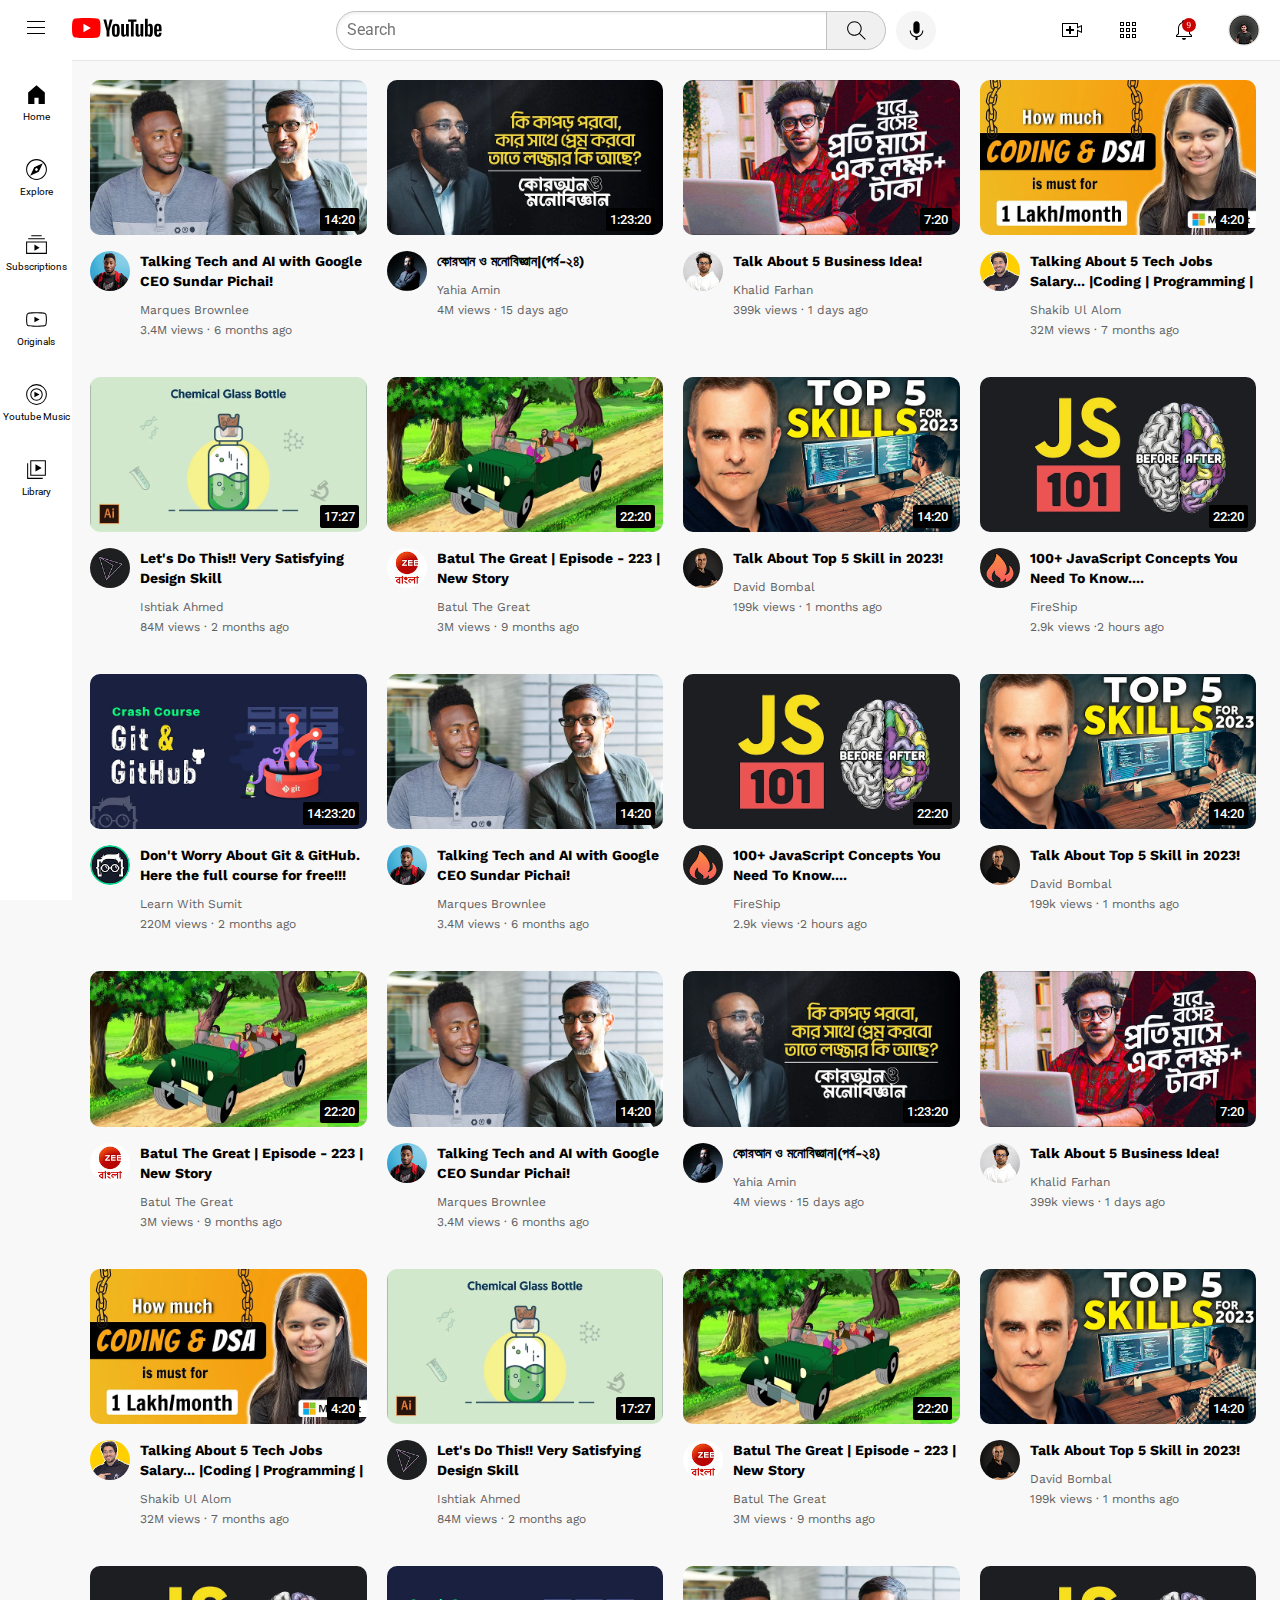
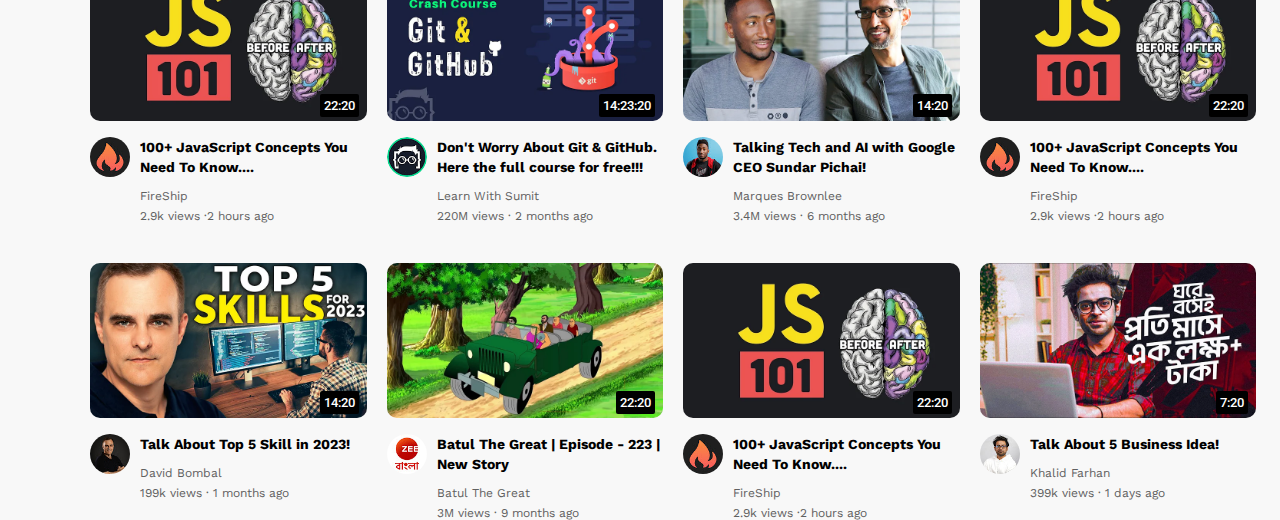
<file: index.html>
<!DOCTYPE html>
<html lang="en">

<head>
    <meta charset="UTF-8">
    <meta http-equiv="X-UA-Compatible" content="IE=edge">
    <meta name="viewport" content="width=device-width, initial-scale=1.0">
    <title>Youtube Clone</title>
    <link rel="stylesheet" href="Styles/youtube-body.css">
    <link rel="stylesheet" href="Styles/general.css">
    <link rel="stylesheet" href="Styles/header.css">
    <link rel="stylesheet" href="Styles/sidebar.css">
    <link rel="preconnect" href="https://fonts.googleapis.com">
    <link rel="preconnect" href="https://fonts.gstatic.com" crossorigin>
    <link
        href="https://fonts.googleapis.com/css2?family=Poppins&family=Roboto:wght@400;500;700&family=Work+Sans:wght@400;700&display=swap"
        rel="stylesheet">
</head>

<body>

    <div class="sidebar">
        <div class="sidebar-link">
            <img src="sidebar-icon/home.svg" alt="">
            <div>Home</div>
        </div>
        <div class="sidebar-link">
            <img src="sidebar-icon/explore.svg" alt="">
            <div>Explore</div>
        </div>
        <div class="sidebar-link">
            <img src="sidebar-icon/subscriptions.svg" alt="">
            <div>Subscriptions</div>
        </div>
        <div class="sidebar-link">
            <img src="sidebar-icon/originals.svg" alt="">
            <div>Originals</div>
        </div>
        <div class="sidebar-link">
            <img src="sidebar-icon/youtube-music.svg" alt="">
            <div>Youtube Music</div>
        </div>
        <div class="sidebar-link">
            <img src="sidebar-icon/library.svg" alt="">
            <div>Library</div>
        </div>
    </div>
    <div class="header">
        <div class="left-section">
            <div>
                <img class="hamburger-menu" src="icons/hamburger-menu.svg" alt="">
                <img class="youtube-logo" src="icons/youtube-logo.svg" alt="">
            </div>
        </div>
        <div class="middle-section">
            <input class="search-bar" type="text" placeholder="Search">
            <button class="search-button">
                <img class="search-icon" src="icons/search.svg" alt="">
                <div class="tooltip">Search</div>
            </button>
            <button class="voice-search-button">
                <img class="voice-search-icon" src="icons/notifications.svg " alt="">
                <div class="tooltip">Search With Your Voice</div>
            </button>
        </div>
        <div class="right-section">
            <div class="upload-icon-container">

                <img class="upload-icon" src="icons/upload.svg" alt="">
                <div class="tooltip">Create</div>

            </div>
            <div class="apps-container">
                <img class="youtube-apps-icon" src="icons/youtube-apps.svg" alt="">
                <div class="tooltip">Apps</div>
            </div>
            <div class="notification-icon-container">
                <img class="notifi-icon" src="icons/notifi.svg" alt="">
                <div class="notification-number">9</div>
                <div class="tooltip">Notifications</div>
            </div>
            <img class="current-user-picture" src="pictures/propic.jpg" alt="">
        </div>

    </div>


    <div class="video-grid">

        <div class="video-preview">
            <div class="thumbnail-row">
                <img class="thumbnail" src="pictures/thumbnail-1.webp" alt="thumbnail-1">
                <div class="video-time">14:20</div>
            </div>
            <div class="video-info-grid">
                <div class="channel-picture">
                    <img class="profile-picture" src="pictures/channel-1.jpeg" alt="">
                </div>

                <div class="video-info">
                    <p class="video-title">Talking Tech and AI with Google CEO Sundar Pichai!</p>
                    <p class="video-author">Marques Brownlee</p>
                    <p class="video-stats">3.4M views &#183; 6 months ago</p>
                </div>
            </div>
        </div>

        <div class="video-preview">
            <div class="thumbnail-row">
                <img class="thumbnail" src="pictures/thumbnail-3.webp" alt="thumbnail-1">
                <div class="video-time">1:23:20</div>
            </div>
            <div class="video-info-grid">
                <div class="channel-picture">
                    <img class="profile-picture" src="pictures/yahiaamin.jpg" alt="">
                </div>

                <div class="video-info">
                    <p class="video-title">কোরআন ও মনোবিজ্ঞান|(পর্ব-২৪)</p>
                    <p class="video-author">Yahia Amin</p>
                    <p class="video-stats">4M views &#183; 15 days ago</p>
                </div>
            </div>
        </div>

        <div class="video-preview">
            <div class="thumbnail-row">
                <img class="thumbnail" src="pictures/thumbnail-4.webp" alt="thumbnail-1">
                <div class="video-time">7:20</div>
            </div>
            <div class="video-info-grid">
                <div class="channel-picture">
                    <img class="profile-picture" src="pictures/khalidfarhan.jpg" alt="">
                </div>

                <div class="video-info">
                    <p class="video-title">Talk About 5 Business Idea!</p>
                    <p class="video-author">Khalid Farhan</p>
                    <p class="video-stats">399k views &#183; 1 days ago</p>
                </div>
            </div>
        </div>

        <div class="video-preview">
            <div class="thumbnail-row">
                <img class="thumbnail" src="pictures/thumbnail-5.webp" alt="thumbnail-1">
                <div class="video-time">4:20</div>
            </div>
            <div class="video-info-grid">
                <div class="channel-picture">
                    <img class="profile-picture" src="pictures/apnacollege.jpg" alt="">
                </div>

                <div class="video-info">
                    <p class="video-title">Talking About 5 Tech Jobs Salary...
                        |Coding | Programming |
                    </p>
                    <p class="video-author">Shakib Ul Alom</p>
                    <p class="video-stats">32M views &#183; 7 months ago</p>
                </div>
            </div>
        </div>

        <div class="video-preview">
            <div class="thumbnail-row">
                <img class="thumbnail" src="pictures/thumbnail-6.webp" alt="thumbnail-1">
                <div class="video-time">17:27</div>
            </div>
            <div class="video-info-grid">
                <div class="channel-picture">
                    <img class="profile-picture" src="pictures/design.jpg" alt="">
                </div>

                <div class="video-info">
                    <p class="video-title">Let's Do This!! Very Satisfying Design Skill</p>
                    <p class="video-author">Ishtiak Ahmed</p>
                    <p class="video-stats">84M views &#183; 2 months ago</p>
                </div>
            </div>
        </div>

        <div class="video-preview">
            <div class="thumbnail-row">
                <img class="thumbnail" src="pictures/thumbnail-7.webp" alt="thumbnail-1">
                <div class="video-time">22:20</div>
            </div>
            <div class="video-info-grid">
                <div class="channel-picture">
                    <img class="profile-picture" src="pictures/zee.jpg" alt="">
                </div>

                <div class="video-info">
                    <p class="video-title">Batul The Great | Episode - 223 | New Story</p>
                    <p class="video-author">Batul The Great</p>
                    <p class="video-stats">3M views &#183; 9 months ago</p>
                </div>
            </div>
        </div>

        <div class="video-preview">
            <div class="thumbnail-row">
                <img class="thumbnail" src="pictures/thumbnail-8.webp" alt="thumbnail-1">
                <div class="video-time">14:20</div>
            </div>
            <div class="video-info-grid">
                <div class="channel-picture">
                    <img class="profile-picture" src="pictures/davidbombal.jpg" alt="">
                </div>

                <div class="video-info">
                    <p class="video-title">Talk About Top 5 Skill in 2023!</p>
                    <p class="video-author">David Bombal</p>
                    <p class="video-stats">199k views &#183; 1 months ago</p>
                </div>
            </div>
        </div>

        <div class="video-preview">
            <div class="thumbnail-row">
                <img class="thumbnail" src="pictures/thumbnail-9.webp" alt="thumbnail-1">
                <div class="video-time">22:20</div>
            </div>
            <div class="video-info-grid">
                <div class="channel-picture">
                    <img class="profile-picture" src="pictures/fireship.jpg" alt="">
                </div>

                <div class="video-info">
                    <p class="video-title">100+ JavaScript Concepts You Need To Know....</p>
                    <p class="video-author">FireShip</p>
                    <p class="video-stats">2.9k views &#183;2 hours ago</p>
                </div>
            </div>
        </div>

        <div class="video-preview">
            <div class="thumbnail-row">
                <img class="thumbnail" src="pictures/thumbnail-10.webp" alt="thumbnail-1">
                <div class="video-time">14:23:20</div>
            </div>
            <div class="video-info-grid">
                <div class="channel-picture">
                    <img class="profile-picture" src="pictures/learn.jpg" alt="">
                </div>

                <div class="video-info">
                    <p class="video-title">Don't Worry About Git & GitHub. Here the full course for free!!!</p>
                    <p class="video-author">Learn With Sumit</p>
                    <p class="video-stats">220M views &#183; 2 months ago</p>
                </div>
            </div>
        </div>

        <div class="video-preview">
            <div class="thumbnail-row">
                <img class="thumbnail" src="pictures/thumbnail-1.webp" alt="thumbnail-1">
                <div class="video-time">14:20</div>
            </div>
            <div class="video-info-grid">
                <div class="channel-picture">
                    <img class="profile-picture" src="pictures/channel-1.jpeg" alt="">
                </div>

                <div class="video-info">
                    <p class="video-title">Talking Tech and AI with Google CEO Sundar Pichai!</p>
                    <p class="video-author">Marques Brownlee</p>
                    <p class="video-stats">3.4M views &#183; 6 months ago</p>
                </div>
            </div>
        </div>

        <div class="video-preview">
            <div class="thumbnail-row">
                <img class="thumbnail" src="pictures/thumbnail-9.webp" alt="thumbnail-1">
                <div class="video-time">22:20</div>
            </div>
            <div class="video-info-grid">
                <div class="channel-picture">
                    <img class="profile-picture" src="pictures/fireship.jpg" alt="">
                </div>

                <div class="video-info">
                    <p class="video-title">100+ JavaScript Concepts You Need To Know....</p>
                    <p class="video-author">FireShip</p>
                    <p class="video-stats">2.9k views &#183;2 hours ago</p>
                </div>
            </div>
        </div>

        <div class="video-preview">
            <div class="thumbnail-row">
                <img class="thumbnail" src="pictures/thumbnail-8.webp" alt="thumbnail-1">
                <div class="video-time">14:20</div>
            </div>
            <div class="video-info-grid">
                <div class="channel-picture">
                    <img class="profile-picture" src="pictures/davidbombal.jpg" alt="">
                </div>

                <div class="video-info">
                    <p class="video-title">Talk About Top 5 Skill in 2023!</p>
                    <p class="video-author">David Bombal</p>
                    <p class="video-stats">199k views &#183; 1 months ago</p>
                </div>
            </div>
        </div>

        <div class="video-preview">
            <div class="thumbnail-row">
                <img class="thumbnail" src="pictures/thumbnail-7.webp" alt="thumbnail-1">
                <div class="video-time">22:20</div>
            </div>
            <div class="video-info-grid">
                <div class="channel-picture">
                    <img class="profile-picture" src="pictures/zee.jpg" alt="">
                </div>

                <div class="video-info">
                    <p class="video-title">Batul The Great | Episode - 223 | New Story</p>
                    <p class="video-author">Batul The Great</p>
                    <p class="video-stats">3M views &#183; 9 months ago</p>
                </div>
            </div>
        </div>

        <div class="video-preview">
            <div class="thumbnail-row">
                <img class="thumbnail" src="pictures/thumbnail-1.webp" alt="thumbnail-1">
                <div class="video-time">14:20</div>
            </div>
            <div class="video-info-grid">
                <div class="channel-picture">
                    <img class="profile-picture" src="pictures/channel-1.jpeg" alt="">
                </div>

                <div class="video-info">
                    <p class="video-title">Talking Tech and AI with Google CEO Sundar Pichai!</p>
                    <p class="video-author">Marques Brownlee</p>
                    <p class="video-stats">3.4M views &#183; 6 months ago</p>
                </div>
            </div>
        </div>

        <div class="video-preview">
            <div class="thumbnail-row">
                <img class="thumbnail" src="pictures/thumbnail-3.webp" alt="thumbnail-1">
                <div class="video-time">1:23:20</div>
            </div>
            <div class="video-info-grid">
                <div class="channel-picture">
                    <img class="profile-picture" src="pictures/yahiaamin.jpg" alt="">
                </div>

                <div class="video-info">
                    <p class="video-title">কোরআন ও মনোবিজ্ঞান|(পর্ব-২৪)</p>
                    <p class="video-author">Yahia Amin</p>
                    <p class="video-stats">4M views &#183; 15 days ago</p>
                </div>
            </div>
        </div>

        <div class="video-preview">
            <div class="thumbnail-row">
                <img class="thumbnail" src="pictures/thumbnail-4.webp" alt="thumbnail-1">
                <div class="video-time">7:20</div>
            </div>
            <div class="video-info-grid">
                <div class="channel-picture">
                    <img class="profile-picture" src="pictures/khalidfarhan.jpg" alt="">
                </div>

                <div class="video-info">
                    <p class="video-title">Talk About 5 Business Idea!</p>
                    <p class="video-author">Khalid Farhan</p>
                    <p class="video-stats">399k views &#183; 1 days ago</p>
                </div>
            </div>
        </div>

        <div class="video-preview">
            <div class="thumbnail-row">
                <img class="thumbnail" src="pictures/thumbnail-5.webp" alt="thumbnail-1">
                <div class="video-time">4:20</div>
            </div>
            <div class="video-info-grid">
                <div class="channel-picture">
                    <img class="profile-picture" src="pictures/apnacollege.jpg" alt="">
                </div>

                <div class="video-info">
                    <p class="video-title">Talking About 5 Tech Jobs Salary...
                        |Coding | Programming |
                    </p>
                    <p class="video-author">Shakib Ul Alom</p>
                    <p class="video-stats">32M views &#183; 7 months ago</p>
                </div>
            </div>
        </div>

        <div class="video-preview">
            <div class="thumbnail-row">
                <img class="thumbnail" src="pictures/thumbnail-6.webp" alt="thumbnail-1">
                <div class="video-time">17:27</div>
            </div>
            <div class="video-info-grid">
                <div class="channel-picture">
                    <img class="profile-picture" src="pictures/design.jpg" alt="">
                </div>

                <div class="video-info">
                    <p class="video-title">Let's Do This!! Very Satisfying Design Skill</p>
                    <p class="video-author">Ishtiak Ahmed</p>
                    <p class="video-stats">84M views &#183; 2 months ago</p>
                </div>
            </div>
        </div>

        <div class="video-preview">
            <div class="thumbnail-row">
                <img class="thumbnail" src="pictures/thumbnail-7.webp" alt="thumbnail-1">
                <div class="video-time">22:20</div>
            </div>
            <div class="video-info-grid">
                <div class="channel-picture">
                    <img class="profile-picture" src="pictures/zee.jpg" alt="">
                </div>

                <div class="video-info">
                    <p class="video-title">Batul The Great | Episode - 223 | New Story</p>
                    <p class="video-author">Batul The Great</p>
                    <p class="video-stats">3M views &#183; 9 months ago</p>
                </div>
            </div>
        </div>

        <div class="video-preview">
            <div class="thumbnail-row">
                <img class="thumbnail" src="pictures/thumbnail-8.webp" alt="thumbnail-1">
                <div class="video-time">14:20</div>
            </div>
            <div class="video-info-grid">
                <div class="channel-picture">
                    <img class="profile-picture" src="pictures/davidbombal.jpg" alt="">
                </div>

                <div class="video-info">
                    <p class="video-title">Talk About Top 5 Skill in 2023!</p>
                    <p class="video-author">David Bombal</p>
                    <p class="video-stats">199k views &#183; 1 months ago</p>
                </div>
            </div>
        </div>

        <div class="video-preview">
            <div class="thumbnail-row">
                <img class="thumbnail" src="pictures/thumbnail-9.webp" alt="thumbnail-1">
                <div class="video-time">22:20</div>
            </div>
            <div class="video-info-grid">
                <div class="channel-picture">
                    <img class="profile-picture" src="pictures/fireship.jpg" alt="">
                </div>

                <div class="video-info">
                    <p class="video-title">100+ JavaScript Concepts You Need To Know....</p>
                    <p class="video-author">FireShip</p>
                    <p class="video-stats">2.9k views &#183;2 hours ago</p>
                </div>
            </div>
        </div>

        <div class="video-preview">
            <div class="thumbnail-row">
                <img class="thumbnail" src="pictures/thumbnail-10.webp" alt="thumbnail-1">
                <div class="video-time">14:23:20</div>
            </div>
            <div class="video-info-grid">
                <div class="channel-picture">
                    <img class="profile-picture" src="pictures/learn.jpg" alt="">
                </div>

                <div class="video-info">
                    <p class="video-title">Don't Worry About Git & GitHub. Here the full course for free!!!</p>
                    <p class="video-author">Learn With Sumit</p>
                    <p class="video-stats">220M views &#183; 2 months ago</p>
                </div>
            </div>
        </div>

        <div class="video-preview">
            <div class="thumbnail-row">
                <img class="thumbnail" src="pictures/thumbnail-1.webp" alt="thumbnail-1">
                <div class="video-time">14:20</div>
            </div>
            <div class="video-info-grid">
                <div class="channel-picture">
                    <img class="profile-picture" src="pictures/channel-1.jpeg" alt="">
                </div>

                <div class="video-info">
                    <p class="video-title">Talking Tech and AI with Google CEO Sundar Pichai!</p>
                    <p class="video-author">Marques Brownlee</p>
                    <p class="video-stats">3.4M views &#183; 6 months ago</p>
                </div>
            </div>
        </div>

        <div class="video-preview">
            <div class="thumbnail-row">
                <img class="thumbnail" src="pictures/thumbnail-9.webp" alt="thumbnail-1">
                <div class="video-time">22:20</div>
            </div>
            <div class="video-info-grid">
                <div class="channel-picture">
                    <img class="profile-picture" src="pictures/fireship.jpg" alt="">
                </div>

                <div class="video-info">
                    <p class="video-title">100+ JavaScript Concepts You Need To Know....</p>
                    <p class="video-author">FireShip</p>
                    <p class="video-stats">2.9k views &#183;2 hours ago</p>
                </div>
            </div>
        </div>

        <div class="video-preview">
            <div class="thumbnail-row">
                <img class="thumbnail" src="pictures/thumbnail-8.webp" alt="thumbnail-1">
                <div class="video-time">14:20</div>
            </div>
            <div class="video-info-grid">
                <div class="channel-picture">
                    <img class="profile-picture" src="pictures/davidbombal.jpg" alt="">
                </div>

                <div class="video-info">
                    <p class="video-title">Talk About Top 5 Skill in 2023!</p>
                    <p class="video-author">David Bombal</p>
                    <p class="video-stats">199k views &#183; 1 months ago</p>
                </div>
            </div>
        </div>

        <div class="video-preview">
            <div class="thumbnail-row">
                <img class="thumbnail" src="pictures/thumbnail-7.webp" alt="thumbnail-1">
                <div class="video-time">22:20</div>
            </div>
            <div class="video-info-grid">
                <div class="channel-picture">
                    <img class="profile-picture" src="pictures/zee.jpg" alt="">
                </div>

                <div class="video-info">
                    <p class="video-title">Batul The Great | Episode - 223 | New Story</p>
                    <p class="video-author">Batul The Great</p>
                    <p class="video-stats">3M views &#183; 9 months ago</p>
                </div>
            </div>
        </div>


        <div class="video-preview">
            <div class="thumbnail-row">
                <img class="thumbnail" src="pictures/thumbnail-9.webp" alt="thumbnail-1">
                <div class="video-time">22:20</div>
            </div>
            <div class="video-info-grid">
                <div class="channel-picture">
                    <img class="profile-picture" src="pictures/fireship.jpg" alt="">
                </div>

                <div class="video-info">
                    <p class="video-title">100+ JavaScript Concepts You Need To Know....</p>
                    <p class="video-author">FireShip</p>
                    <p class="video-stats">2.9k views &#183;2 hours ago</p>
                </div>
            </div>
        </div>

        <div class="video-preview">
            <div class="thumbnail-row">
                <img class="thumbnail" src="pictures/thumbnail-4.webp" alt="thumbnail-1">
                <div class="video-time">7:20</div>
            </div>
            <div class="video-info-grid">
                <div class="channel-picture">
                    <img class="profile-picture" src="pictures/khalidfarhan.jpg" alt="">
                </div>

                <div class="video-info">
                    <p class="video-title">Talk About 5 Business Idea!</p>
                    <p class="video-author">Khalid Farhan</p>
                    <p class="video-stats">399k views &#183; 1 days ago</p>
                </div>
            </div>
        </div>



    </div>

</body>

</html>
</file>
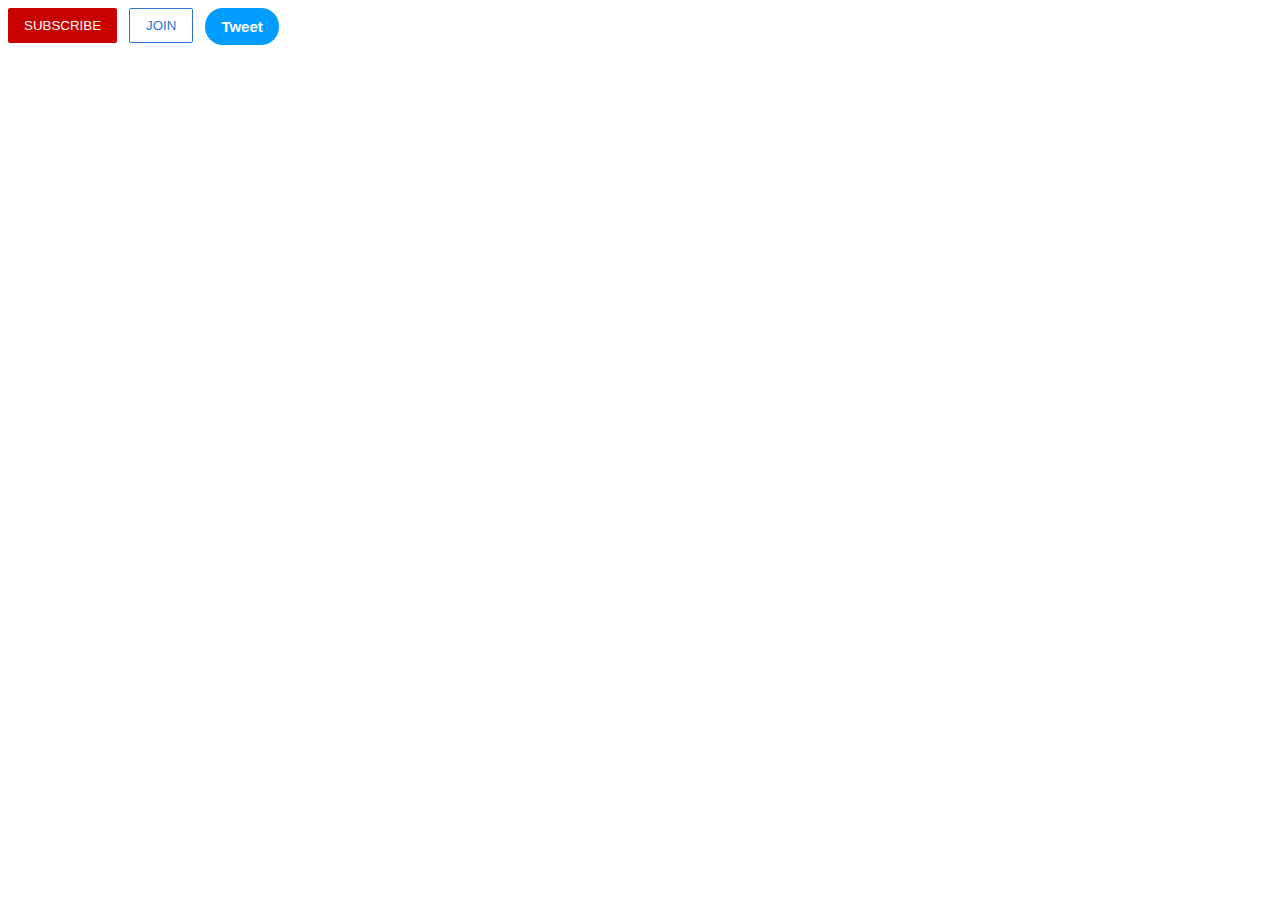
<file: buttons.html>
<!DOCTYPE html>
<html lang="en">
<head>
    <meta charset="UTF-8">
    <meta http-equiv="X-UA-Compatible" content="IE=edge">
    <meta name="viewport" content="width=device-width, initial-scale=1.0">
    <title>Buttons Work</title>
    <link rel="stylesheet" href="buttonns.css">
</head>
<body>
    <button class="subscribe-button">SUBSCRIBE</button>
    <button class="join-button">JOIN</button>
    <button class="tweet-button">Tweet</button>
</body>
</html>
</file>
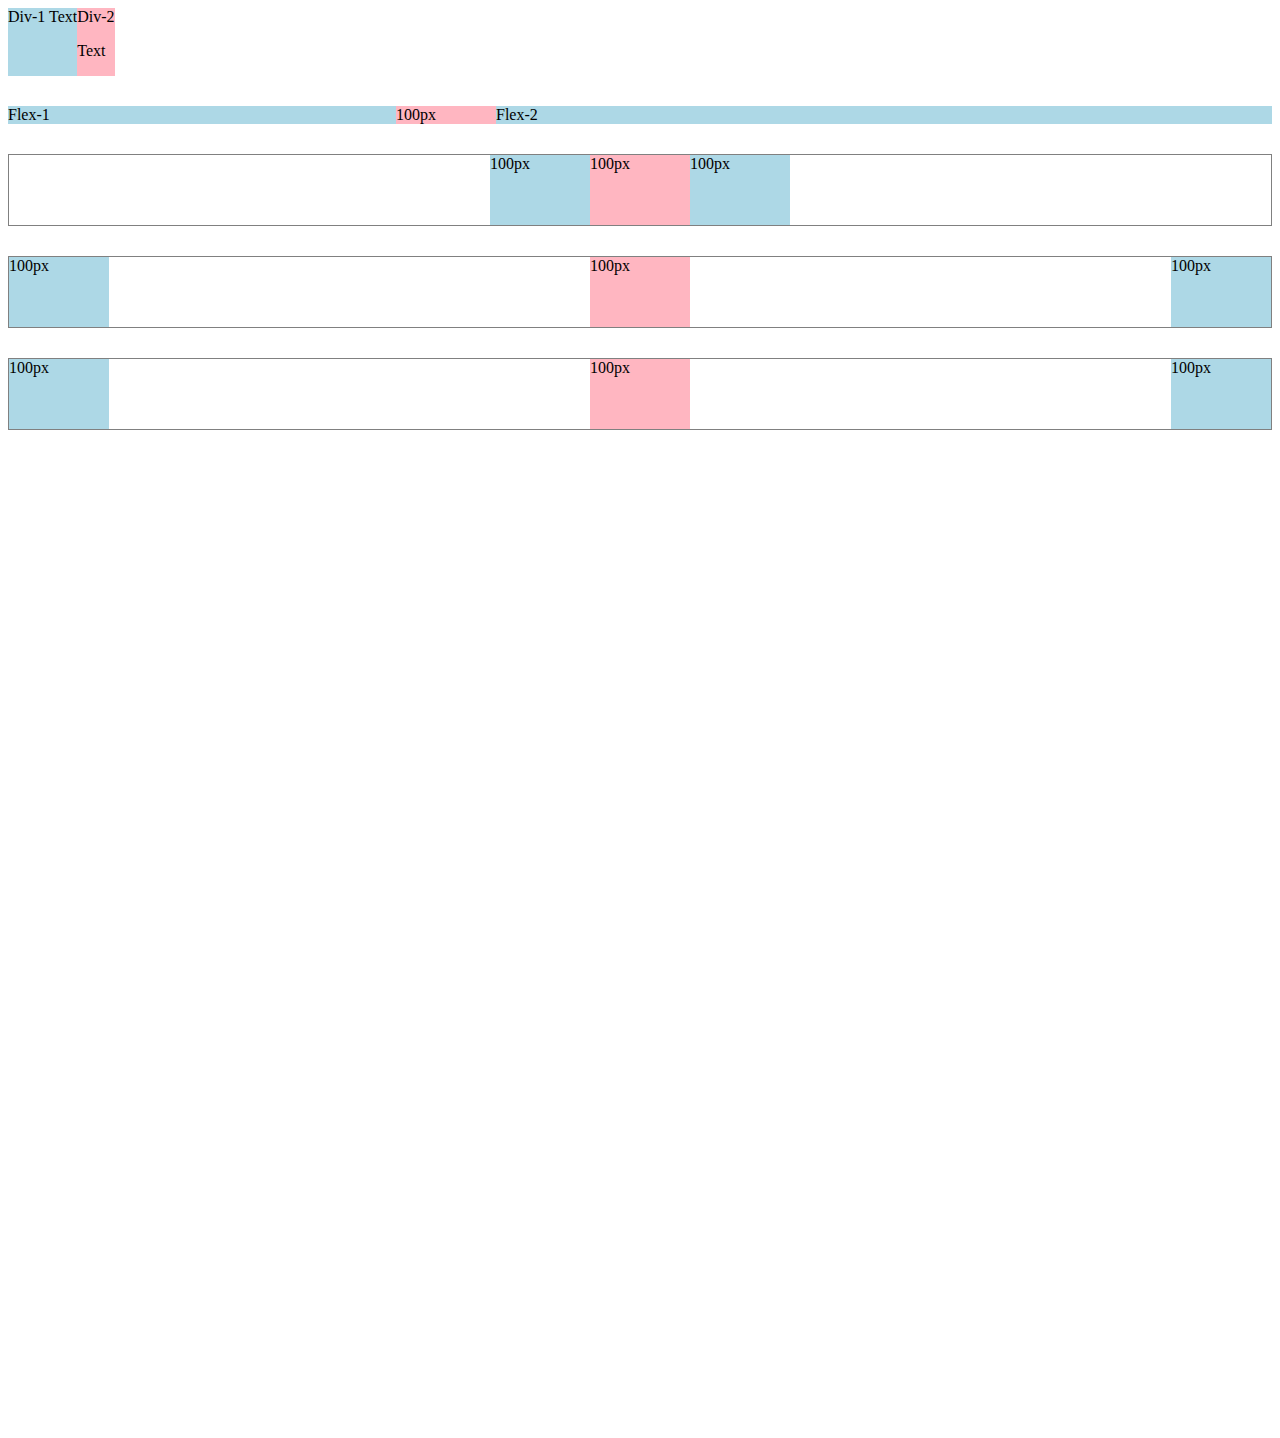
<file: flexbox.html>
<!DOCTYPE html>
<html lang="en">

<head>
    <meta charset="UTF-8">
    <meta http-equiv="X-UA-Compatible" content="IE=edge">
    <meta name="viewport" content="width=device-width, initial-scale=1.0">
    <title>Flexbox Practice</title>
</head>

<body style="padding-bottom: 1000px;">
    <div style="display: flex; flex-direction: row;">
        <div style="background-color: lightblue;">Div-1 Text</div>
        <div style="background-color: lightpink;">Div-2 <p>Text</p>
        </div>
    </div>

    <div style="display: flex; flex-direction: row; margin-top: 30px;">
        <div style="background-color: lightblue; flex: 1;">Flex-1</div>
        <div style="background-color: lightpink; width: 100px;">100px</div>
        <div style="background-color: lightblue; flex: 2;">Flex-2</div>

    </div>

    <div style="display: flex; 
    flex-direction: row; margin-top: 30px;
    justify-content: center;
    height: 70px;
    border: 1px solid gray;
    ">
        <div style="background-color: lightblue; width: 100px;">100px</div>
        <div style="background-color: lightpink; width: 100px;">100px</div>
        <div style="background-color: lightblue; width: 100px;">100px</div>

    </div>

    <div style="display: flex; 
    flex-direction: row; margin-top: 30px;
    justify-content: space-between;
    height: 70px;
    border: 1px solid gray;
    ">
        <div style="background-color: lightblue; width: 100px;">100px</div>
        <div style="background-color: lightpink; width: 100px;">100px</div>
        <div style="background-color: lightblue; width: 100px;">100px</div>

    </div>

    <div style="display: flex; 
    flex-direction: row; margin-top: 30px;
    justify-content: space-between;
    align-items: stretch;
    height: 70px;
    border: 1px solid gray;
    ">
        <div style="background-color: lightblue; width: 100px;">100px</div>
        <div style="background-color: lightpink; width: 100px;">100px</div>
        <div style="background-color: lightblue; width: 100px;">100px</div>

    </div>
</body>

</html>
</file>
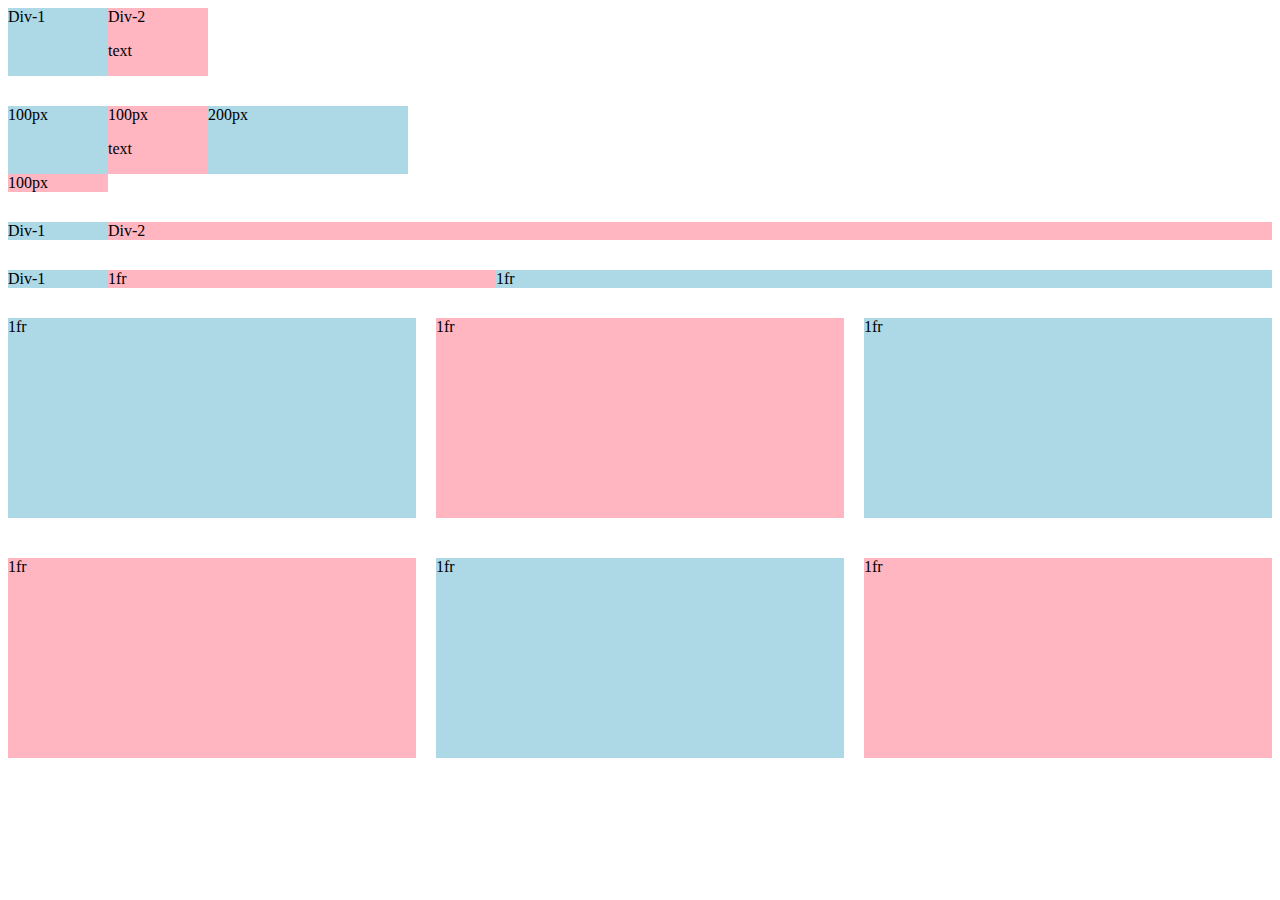
<file: grid.html>
<!DOCTYPE html>
<html lang="en">

<head>
    <meta charset="UTF-8">
    <meta http-equiv="X-UA-Compatible" content="IE=edge">
    <meta name="viewport" content="width=device-width, initial-scale=1.0">
    <title>Document</title>
</head>

<body style=" margin-bottom: 50px;">
    <div style="display: grid; grid-template-columns: 100px 100px;">
        <div style="background-color: lightblue;">Div-1</div>
        <div style="background-color: lightpink;">Div-2 <p>text</p>
        </div>
    </div>


    <div style="margin-top:30px; display: grid; grid-template-columns: 100px 100px 200px; ">
        <div style="background-color: lightblue;">100px</div>
        <div style="background-color: lightpink;">100px <p>text</p>
        </div>
        <div style="background-color: lightblue;">200px</div>
        <div style="background-color: lightpink;">100px</div>
    </div>

    <div style="margin-top:30px; display: grid; grid-template-columns: 100px 1fr; ">
        <div style="background-color: lightblue;">Div-1</div>
        <div style="background-color: lightpink;">Div-2</div>
    </div>

    <div style="margin-top:30px; display: grid; grid-template-columns: 100px 1fr 2fr; ">
        <div style="background-color: lightblue;">Div-1</div>
        <div style="background-color: lightpink;">1fr</div>
        <div style="background-color: lightblue;">1fr</div>
    </div>

    <div style="margin-top:30px; display: grid; grid-template-columns: 1fr 1fr 1fr; column-gap: 20px; row-gap: 40px; ">
        <div style="background-color: lightblue; height: 200px; ">1fr</div>
        <div style="background-color: lightpink;height: 200px; ">1fr</div>
        <div style="background-color: lightblue;height: 200px; ">1fr</div>
        <div style="background-color: lightpink;height: 200px; ">1fr</div>
        <div style="background-color: lightblue;height: 200px; ">1fr</div>
        <div style="background-color: lightpink;height: 200px; ">1fr</div>
    </div>
</body>

</html>
</file>
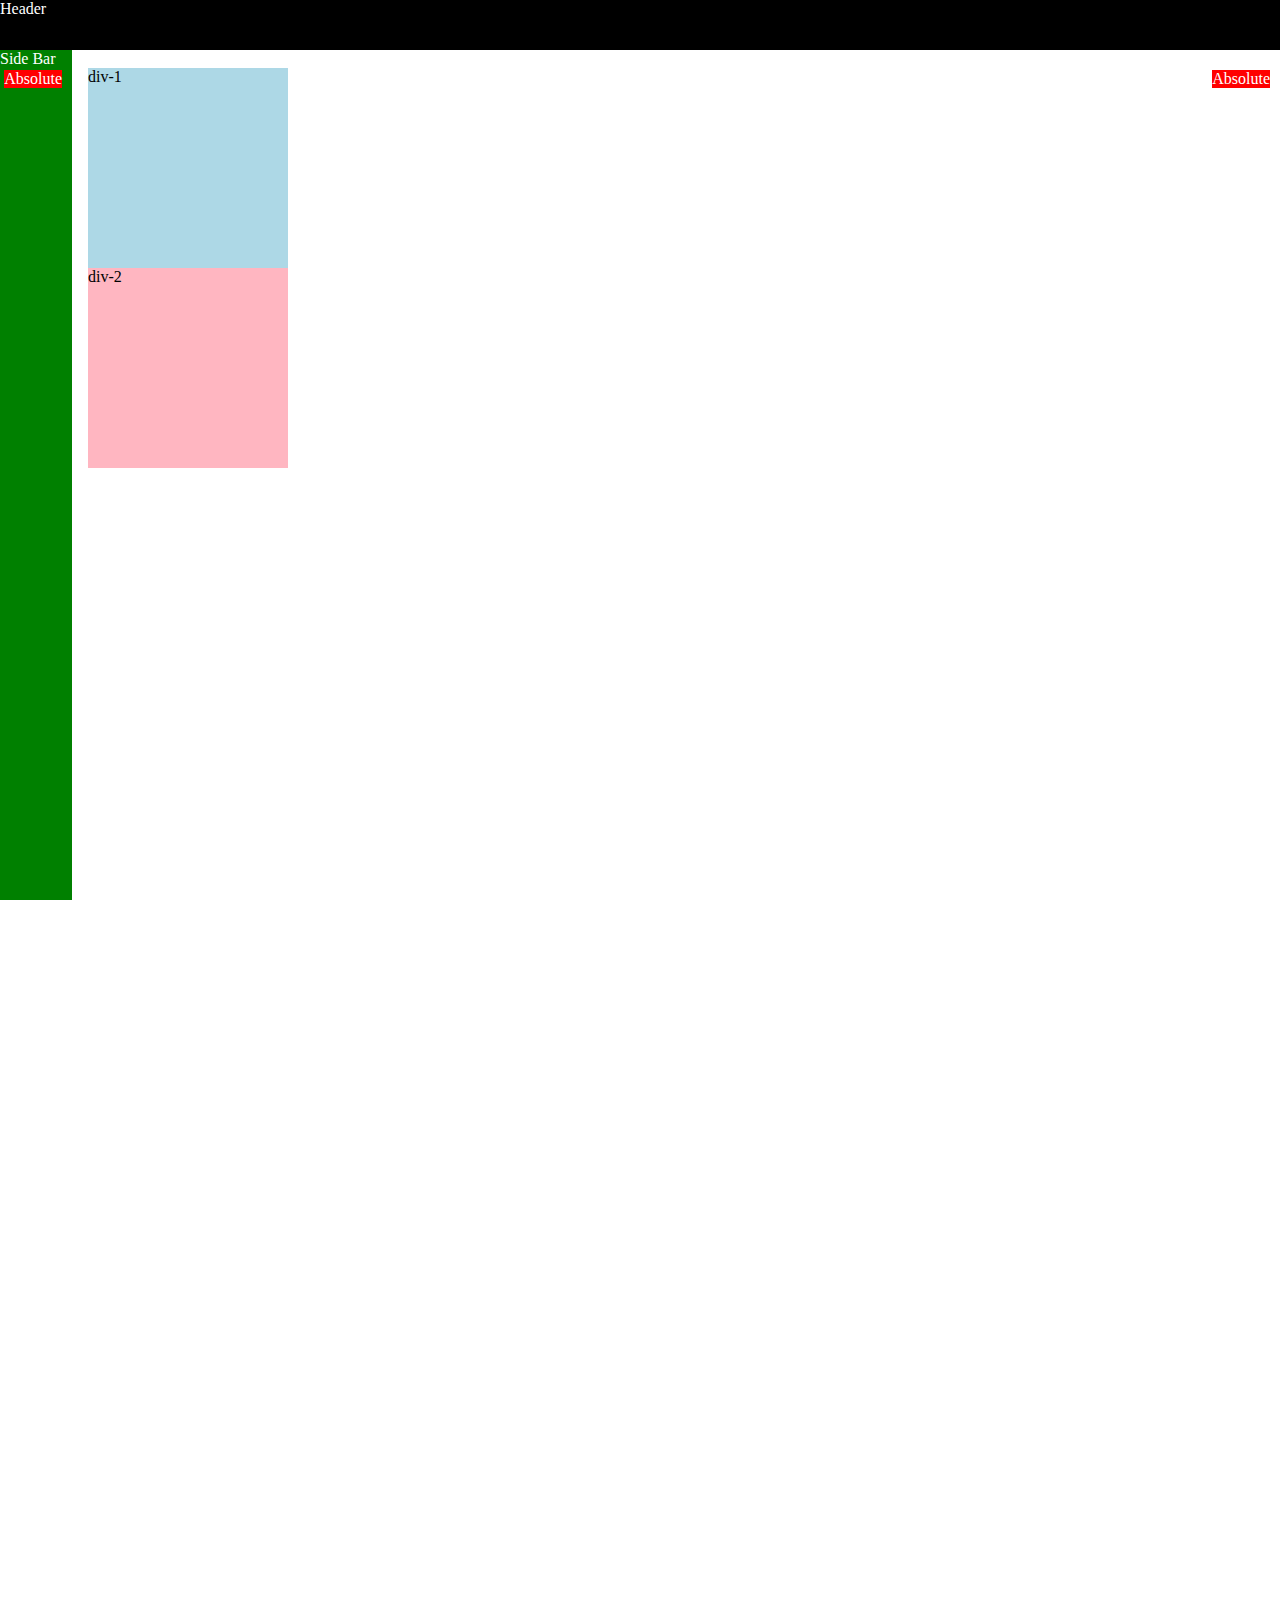
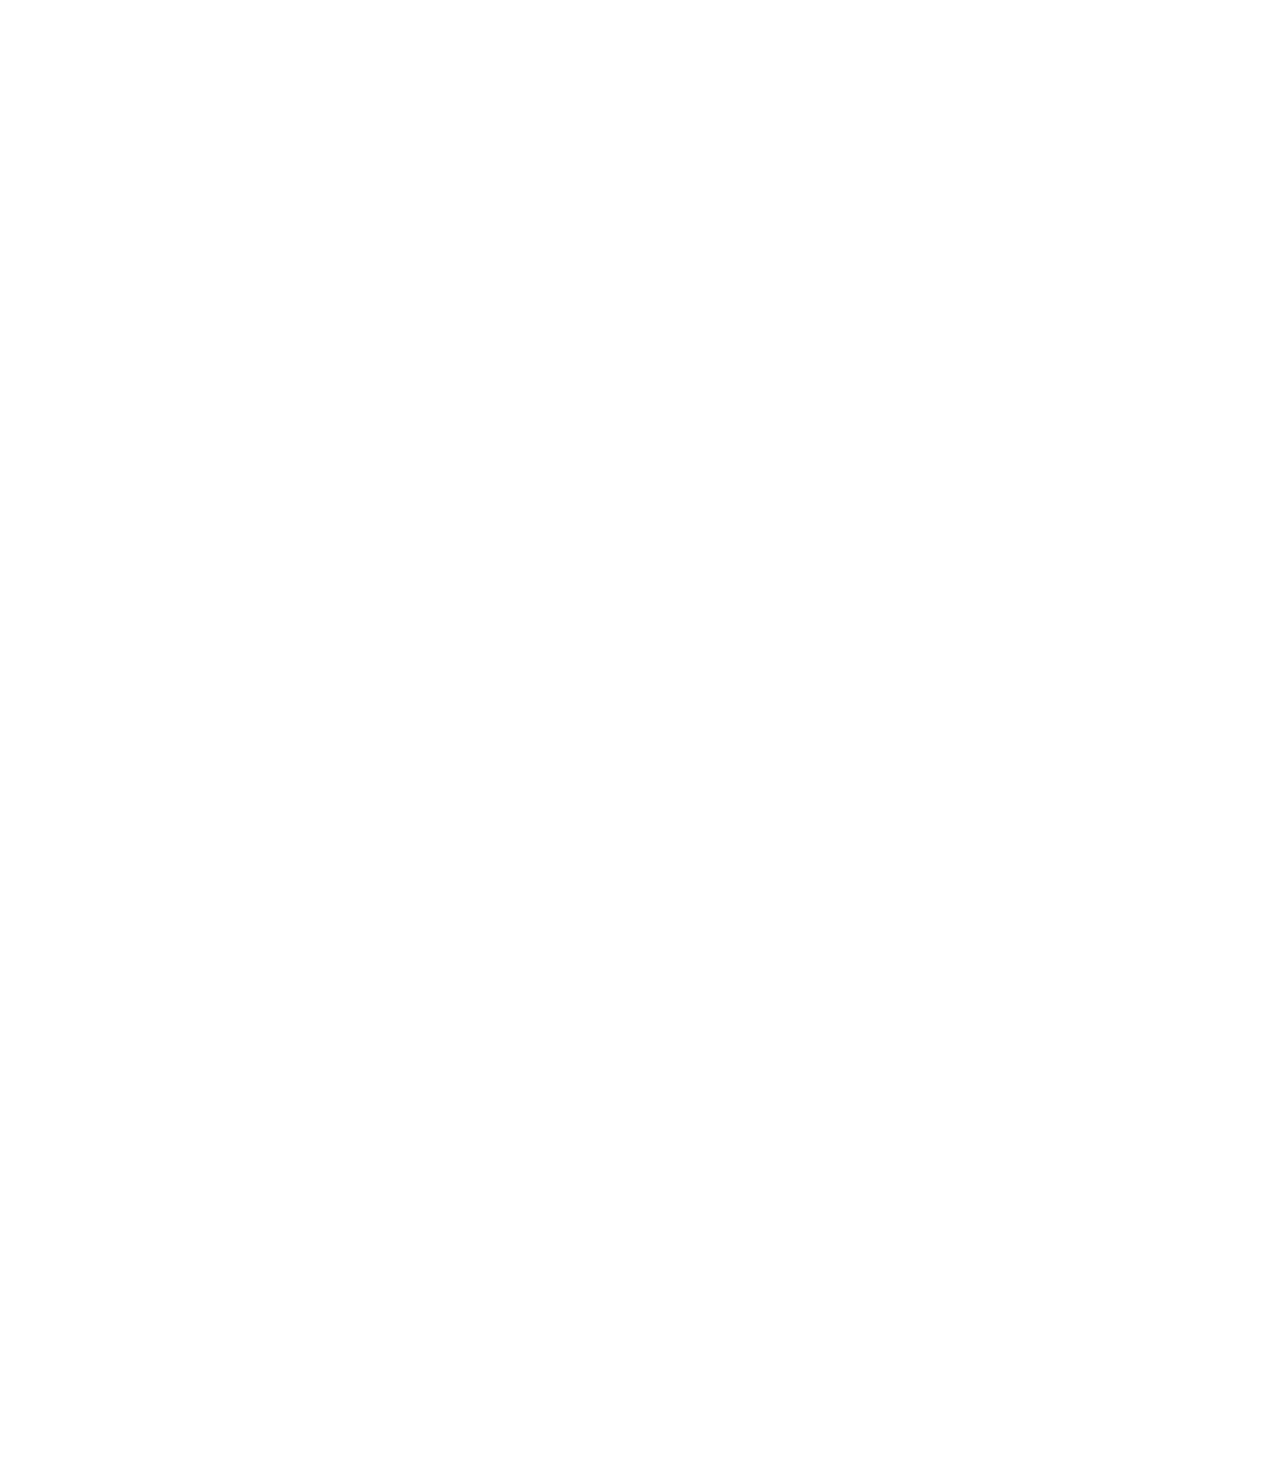
<file: position.html>
<!DOCTYPE html>
<html lang="en">

<head>
    <meta charset="UTF-8">
    <meta http-equiv="X-UA-Compatible" content="IE=edge">
    <meta name="viewport" content="width=device-width, initial-scale=1.0">
    <title>Position Practice</title>
</head>

<body style="height:3000px;
padding-top: 60px ;
padding-left: 80px;">




    <div style=" background-color: black;
color: white;
position: fixed;
top: 0;
bottom: 300px;
left: 0;
right: 0;
height: 50px;
z-index: 2;

">Header</div>

    <div style="
background-color: green;
color: white;
position: fixed;
top: 50px;
left: 0;
bottom: 0;
width: 72px;

">
        Side Bar
        <div style="background-color: red;
color: white;
position: absolute;
 top: 20px;
 right: 10px;
">Absolute</div>
    </div>
    <div style="background-color: red;
color: white;
position: absolute;
 top: 70px;
 right: 10px;
">Absolute</div>

    <div style="
background-color: lightblue;
height: 200px; 
width: 200px;">
        div-1</div>
    <div style="background-color: lightpink; 
height: 200px; 
width: 200px;">
        div-2</div>


</body>

</html>
</file>
<file: Styles/youtube-body.css>
.search-box {
    display: block;
}

.video-grid {
    display: grid;
    grid-template-columns: 1fr 1fr 1fr 1fr;
    column-gap: 20px;
    row-gap: 40px;
}

@media(min-width:200px) and (max-width:499px) {
    .video-grid {
        grid-template-columns: 1fr;
    }
}



@media(min-width:500px) and (max-width:750px) {
    .video-grid {
        grid-template-columns: 1fr 1fr;
    }
}

@media(min-width:751px) and (max-width:999px) {
    .video-grid {
        grid-template-columns: 1fr 1fr 1fr;
    }
}

@media(min-width:1000px) {
    .video-grid {
        grid-template-columns: 1fr 1fr 1fr 1fr;
    }
}

.thumbnail {
    width: 100%;
    border-radius: 10px;
}

.video-title {
    margin-top: 0;
    font-size: 14px;
    font-weight: bold;
    line-height: 20px;
    margin-bottom: 12px;
}

.video-author {
    font-size: 12px;
    color: rgb(96, 96, 96);
    margin-bottom: 6px;
}

.video-stats {
    font-size: 12px;
    color: rgb(96, 96, 96);

}

.video-preview {}

.video-info-grid {
    display: grid;
    grid-template-columns: 50px 1fr;
}

.channel-picture {}

.profile-picture {
    width: 80%;
    border-radius: 50px;
}

.video-info {}

.thumbnail-row {
    margin-bottom: 12px;
    position: relative;
}

.video-time {
    font-family: Roboto, arial;
    font-size: 13px;
    font-weight: 500;
    padding: 4px;
    border-radius: 2px;
    background-color: black;
    color: white;
    position: absolute;
    bottom: 8px;
    right: 8px;
}
</file>
<file: Styles/general.css>
p {
    font-family: 'Poppins', sans-serif;
    font-family: 'Roboto', sans-serif;
    font-family: 'Work Sans', sans-serif;
    margin-top: 0;
    margin-bottom: 0;
}

body {
    margin: 0;
    padding-top: 80px;
    padding-left: 90px;
    padding-right: 24px;
    background-color: rgb(248, 248, 248);
}
</file>
<file: Styles/header.css>
.header {
    height: 60px;

    display: flex;
    flex-direction: row;
    justify-content: space-between;
    position: fixed;
    z-index: 100;
    top: 0;
    left: 0;
    right: 0;
    background-color: white;
    border-bottom: 1px solid rgb(230, 230, 230);

}

.hamburger-menu {
    height: 24px;
    margin: 24px;
    margin-right: 20px;
}

.youtube-logo {
    height: 20px;
    margin-left: 0;
    margin-top: 14px;
    margin-bottom: 26px;
}

.left-section {
    display: flex;
    align-items: center;
}

.search-bar {
    flex: 1;
    height: 35px;
    padding-left: 10px;
    font-size: 16px;
    border: 1px solid rgb(192, 192, 192);
    border-radius: 2px;
    box-shadow: inset 1px 2px 3px rgba(0, 0, 0, 0.05);
    border-top-left-radius: 20px;
    border-bottom-left-radius: 20px;
    width: 0;
}

.search-bar::placeholder {
    font-family: roboto, arial;
}

.search-button {
    height: 39px;
    width: 60px;
    background-color: rgb(240, 240, 240);
    border: 1px solid rgb(192, 192, 192);
    margin-left: -2px;
    border-top-right-radius: 20px;
    border-bottom-right-radius: 20px;
    position: relative;
}

.search-button,
.voice-search-button,
.upload-icon-container,
.apps-container,
.notification-icon-container {
    display: flex;
    justify-content: center;
    align-items: center;
}

.search-button .tooltip,
.voice-search-button .tooltip,
.upload-icon-container .tooltip,
.apps-container .tooltip,
.notification-icon-container .tooltip {
    font-family: roboto, arial;
    position: absolute;
    background-color: gray;
    color: white;
    padding-top: 4px;
    padding-bottom: 4px;
    padding-left: 8px;
    padding-right: 8px;
    border-radius: 2px;
    bottom: -35px;
    opacity: 0;
    transition: opacity 0.15s;
    pointer-events: none;
}

.search-button:hover .tooltip,
.voice-search-button:hover .tooltip,
.upload-icon-container:hover .tooltip,
.apps-container:hover .tooltip,
.notification-icon-container:hover .tooltip {
    opacity: 1;
}

.search-icon {
    height: 25px;

}


.voice-search-button {
    height: 39px;
    width: 40px;
    background-color: rgb(245, 245, 245);
    border-radius: 20px;
    border: none;
    margin-left: 10px;

}

.voice-search-icon {
    height: 25px;
}

.middle-section {
    flex: 1;
    margin-left: 100px;
    margin-right: 50px;
    max-width: 600px;
    display: flex;
    align-items: center;

}

.upload-icon {
    height: 24px;
    display: flex;
    align-items: center;
    justify-content: center;
}

.youtube-apps-icon {
    height: 24px;
    display: flex;
    align-items: center;
    justify-content: center;
    position: relative;
}

.notifi-icon {
    height: 24px;
    display: flex;
    align-items: center;
    justify-content: center;
    position: relative;
}

.notification-icon-container {
    position: relative;
}

.notification-number {
    position: absolute;

    top: 0;
    right: 0;
    background-color: rgb(200, 0, 0);
    color: white;
    font: roboto, arial;
    font-size: 9px;
    padding: 2px 5px;
    border-radius: 10px;
}


.current-user-picture {
    height: 32px;
    border-radius: 16px;
}

.right-section {
    width: 200px;
    margin-right: 20px;
    display: flex;
    align-items: center;
    justify-content: space-between;
    flex-shrink: 0;
}
</file>
<file: Styles/sidebar.css>
.sidebar {
    position: fixed;
    top: 60px;
    left: 0;
    bottom: 0;
    background-color: white;
    width: 72px;
    z-index: 101;
    padding-top: 5px;
}

.sidebar-link {
    height: 74px;
    margin-bottom: 1px;
    display: flex;
    flex-direction: column;
    justify-content: center;
    align-items: center;
    cursor: pointer;
}

.sidebar-link:hover {
    background-color: rgb(235, 235, 235);
}

.sidebar-link img {
    height: 25px;
    margin-bottom: 4px;
}

.sidebar-link div {
    font-family: roboto, arial;
    font-size: 10px;

}
</file>
<file: buttonns.css>
.subscribe-button{
    background-color: rgb(200, 0, 0);
    color: white;
    border: none;
    padding-top: 10px;
    padding-bottom: 10px;
    padding-right: 16px;
    padding-left: 16px;
    vertical-align: top;
    border-radius: 2px;
    cursor:pointer;
    margin-right: 8px;
    transition: opacity 0.15s;
}
.subscribe-button:hover{
    opacity: 0.8;
}
.subscribe-button:active{
    opacity: 0.4;
}
.join-button{
    background-color: white;
    border-color: rgb(41, 118, 211);
    border-style: solid;
    border-width: 1px;
    color:rgb(41, 118, 211);
    padding-top: 9px;
    padding-bottom: 9px;
    padding-right: 16px;
    padding-left: 16px;
    border-radius: 2px;
    cursor: pointer;
    margin-right: 8px;
    transition: background-color 0.15s, color 0.15s, border 0.15s;
    vertical-align: top;
}
.join-button:hover{
    background-color: rgb(2, 158, 255);
    color: white;
    border: 1px solid rgb(2, 158, 255);
}
.join-button:active{
    opacity: 0.7;
}
.tweet-button{
    background-color: rgb(2, 158, 255);
    color: white;
    border: none;
    padding-top: 10px;
    padding-bottom: 10px;
    padding-right: 16px;
    padding-left: 16px;
    border-radius: 18px;
    font-weight: bold;
    font-size: 15px;
    cursor: pointer;
    transition: box-shadow 0.15s;
    vertical-align: top;
    
}
.tweet-button:hover{
    box-shadow: 5px 5px 10px rgba(0, 0, 0, 0.15);
}
</file>
